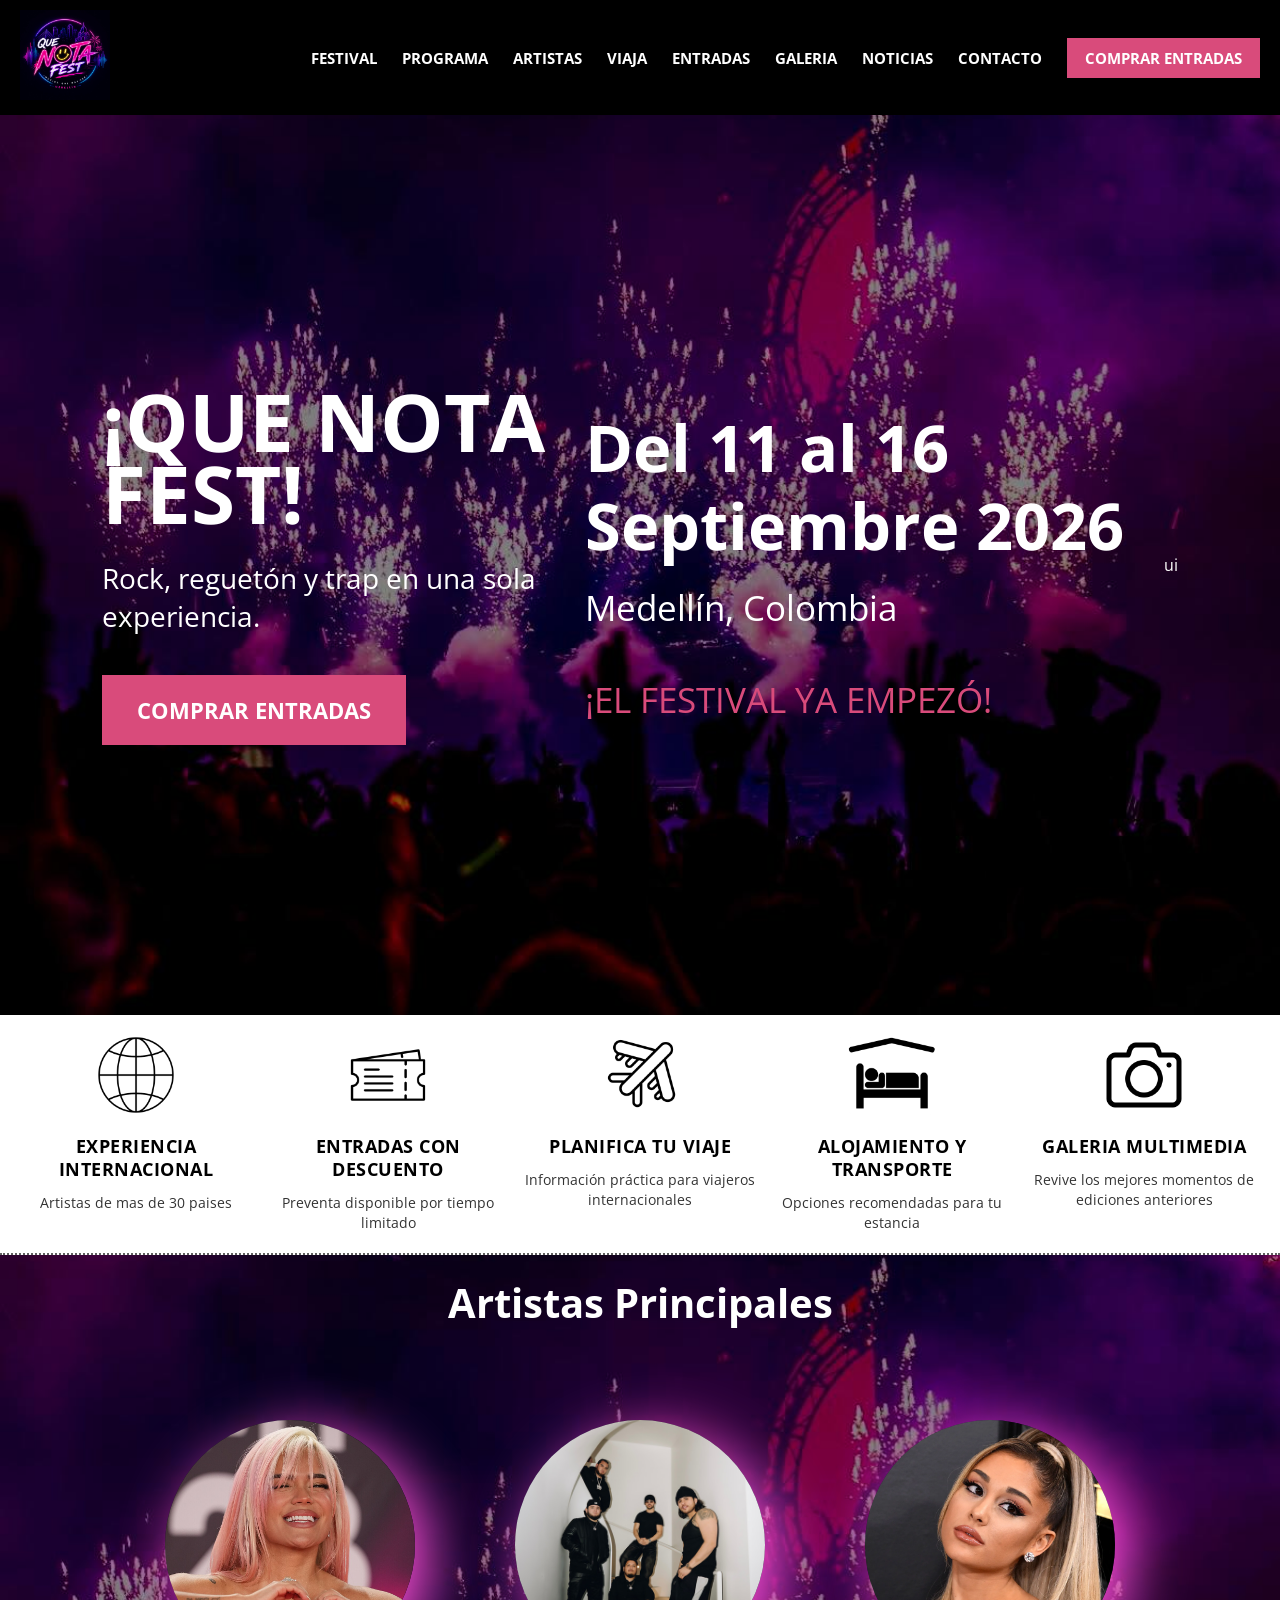
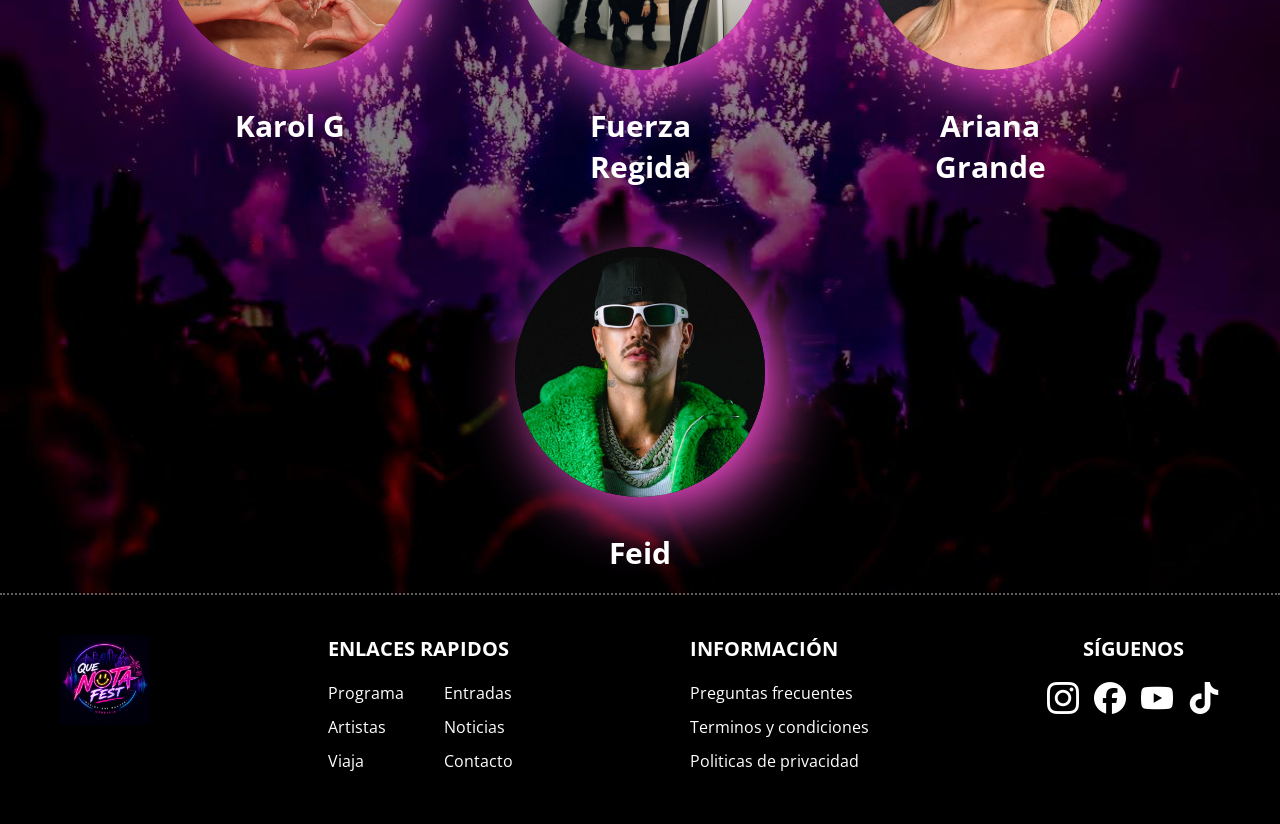
<file: index.html>
<!DOCTYPE html>
<html lang="en">
<head>
    <meta charset="UTF-8">
    <link rel="stylesheet" href="style.css">
    <meta name="viewport" content="width=device-width, initial-scale=1.0">
    <title>Que Nota Fest</title>
<header>
    <div class="logo">
        <img src="iconos/quenotafest.jpg.jpeg" alt="">
    </div>
    
    <button class="menu-hamburger" id="menu-hamburger">
        <span></span>
        <span></span>
        <span></span>
    </button>

    <nav id="nav-menu">
        <ul>
            <li><a href="index.html">FESTIVAL</a></li>
            <li><a href="programa.html">PROGRAMA</a></li>
            <li><a href="index.html#artistas">ARTISTAS</a></li>
            <li><a href="alojamiento.html">VIAJA</a></li>
            <li><a href="index.html">ENTRADAS</a></li>
            <li><a href="index.html">GALERIA</a></li>
            <li><a href="index.html">NOTICIAS</a></li>
            <li><a href="index.html#redes">CONTACTO</a></li>
            <li><a href="index.html">COMPRAR ENTRADAS</a></li>
        </ul>
    </nav>
</header>
    <main>

    <div class="lado-izquierdo">
        <h1>¡QUE NOTA <br>FEST!</h1>
        <p>Rock, reguetón y trap en una sola <br>
            experiencia.</p>
        <button>COMPRAR ENTRADAS</button>
    </div>

    <div class="lado-derecho">
    <h2>Del 11 al 16<br> Septiembre 2026</h2>
    <h3>Medellín, Colombia</h3>
    
    <div id="countdown" class="countdown">
        <div class="tiempo-box"><span id="dias">00</span><p>Días</p></div>
        <div class="tiempo-box"><span id="horas">00</span><p>Hrs</p></div>
        <div class="tiempo-box"><span id="minutos">00</span><p>Min</p></div>
        <div class="tiempo-box"><span id="segundos">00</span><p>Seg</p></div>
    </div>
</div>ui

    </main>

    <section>
        <div class="Tarjeta">
            <img src="iconos/globe.png" alt="globo">
            <h2>EXPERIENCIA INTERNACIONAL</h2>
            <p>Artistas de mas de 30 paises</p>
        </div>
        <div class="Tarjeta">
            <img src="iconos/ticket.png" alt="ticket">
            <h2>ENTRADAS CON DESCUENTO</h2>
            <p>Preventa disponible por tiempo limitado</p>
        </div>
        <div class="Tarjeta">
            <img src="iconos/avion.png" alt="avion">
            <h2>PLANIFICA TU VIAJE</h2>
            <p>Información práctica para viajeros internacionales</p>
        </div>
        <div class="Tarjeta">
            <img src="iconos/hotel.png" alt="hotel">
            <h2>ALOJAMIENTO Y TRANSPORTE</h2>
            <p>Opciones recomendadas para tu estancia</p>
        </div>
        <div class="Tarjeta">
            <img src="iconos/camera.png" alt="camera">
            <h2>GALERIA MULTIMEDIA</h2>
            <p>Revive los mejores momentos de ediciones anteriores</p>
        </div>
    </section>

    <section class="Artistassection" id="artistas">
        <h1>Artistas Principales</h1>
        <div class="Artistas">
            <img src="artistas/karolg.jpg" alt="Karol G">
            <h3>Karol G</h3>
        </div>
        <div class="Artistas">
            <img src="artistas/fuerzaregida.jpg" alt="Fuerza Regida">
            <h3>Fuerza <br>Regida</h3>
        </div>

        <div class="Artistas">
            <img src="artistas/arianagrande.webp" alt="Ariana Grande">
            <h3>Ariana <br>Grande</h3>
        </div>
        <div class="Artistas">
            <img src="artistas/Feid.webp" alt="Feid">
            <h3>Feid</h3>
        </div>
    </section>

    <footer class="footer">

    <div class="logo">
        <img src="iconos/quenotafest.jpg.jpeg" alt="">
    </div>

    <div class="enlaces">
        <h2>ENLACES RAPIDOS</h2>

        <div class="links">
            <div>
                <p>Programa</p>
                <p>Artistas</p>
                <p>Viaja</p>
            </div>

            <div>
                <p>Entradas</p>
                <p>Noticias</p>
                <p>Contacto</p>
            </div>
        </div>
    </div>

    <div class="informacion">
        <h2>INFORMACIÓN</h2>

        <p>Preguntas frecuentes</p>
        <p>Terminos y condiciones</p>
        <p>Politicas de privacidad</p>
    </div>

    <div class="siguenos">
        <h2>SÍGUENOS</h2>

        <div class="redes" id="redes">
            <div>
                <img src="iconos/instagram-white-icon.webp" alt="Instagram">
            </div>
            <div>
                <img src="iconos/facebook-app-round-white-icon.webp" alt="Facebook">
            </div>
            <div>
                <img src="iconos/youtube-app-white-icon.webp" alt="YouTube">
            </div>
            <div>
                <img src="iconos/tiktok-simplified-white-icon.webp" alt="TikTok">
            </div>
        </div>
    </div>
    </footer>

    <script>
        
        const fechaEvento = new Date('September 11, 2026 00:00:00').getTime();

        const contador = setInterval(function() {
            const ahora = new Date().getTime();
            const distancia = fechaEvento - ahora;

            // Cálculos de tiempo para días, horas, minutos y segundos
            const dias = Math.floor(distancia / (1000 * 60 * 60 * 24));
            const horas = Math.floor((distancia % (1000 * 60 * 60 * 24)) / (1000 * 60 * 60));
            const minutos = Math.floor((distancia % (1000 * 60 * 60)) / (1000 * 60));
            const segundos = Math.floor((distancia % (1000 * 60)) / 1000);

            // Insertar los resultados en el HTML
            document.getElementById('dias').innerText = dias < 10 ? '0' + dias : dias;
            document.getElementById('horas').innerText = horas < 10 ? '0' + horas : horas;
            document.getElementById('minutos').innerText = minutos < 10 ? '0' + minutos : minutos;
            document.getElementById('segundos').innerText = segundos < 10 ? '0' + segundos : segundos;

            // Si la cuenta regresiva termina
            if (distancia < 0) {
                clearInterval(contador);
                document.getElementById('countdown').innerHTML = "<h3 style='color: #d94b7b;'>¡EL FESTIVAL YA EMPEZÓ!</h3>";
            }
        }, 1000);
    </script>
    <script>
        const hamburger = document.getElementById('menu-hamburger');
        const navMenu = document.getElementById('nav-menu');

        hamburger.addEventListener('click', () => {
            navMenu.classList.toggle('active');
        });

        // Opcional: Cierra el menú automáticamente cuando se da clic en un enlace
        const menuLinks = document.querySelectorAll('#nav-menu a');
        menuLinks.forEach(link => {
            link.addEventListener('click', () => {
                navMenu.classList.remove('active');
            });
        });
    </script>


</body>
</html>
</file>
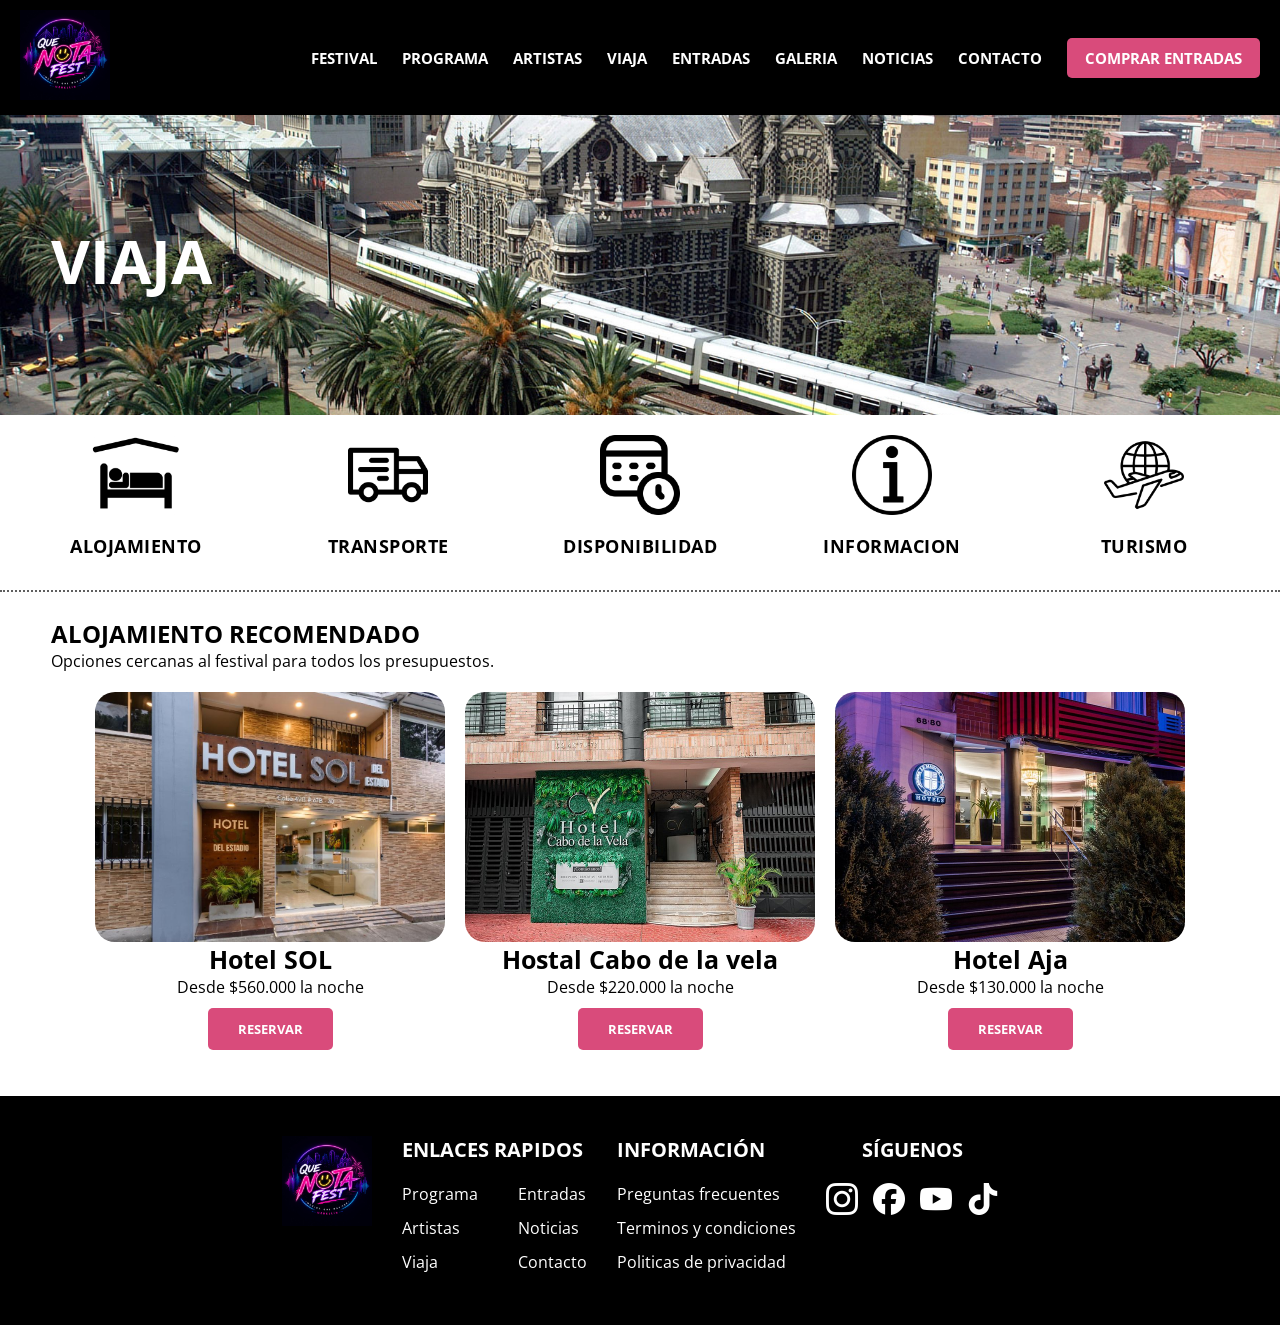
<file: alojamiento.html>
<!DOCTYPE html>
<html lang="en">
<head>
    <meta charset="UTF-8">
    <meta name="viewport" content="width=device-width, initial-scale=1.0">
    <title>PROGRAMA</title>
    <link rel="stylesheet" href="alojamiento.css">
</head>
<body>
    <header>
        <div class="logo">
            <img src="iconos/quenotafest.jpg.jpeg" alt="">
        </div>
        <nav>
            <ul>
                <li><a href="index.html">FESTIVAL</a></li>
                <li><a href="programa.html">PROGRAMA</a></li>
                <li><a href="index.html#artistas">ARTISTAS</a></li>
                <li><a href="alojamiento.html">VIAJA</a></li>
                <li><a href="index.html">ENTRADAS</a></li>
                <li><a href="index.html">GALERIA</a></li>
                <li><a href="index.html">NOTICIAS</a></li>
                <li><a href="index.html#redes">CONTACTO</a></li>
                <li><a href="index.html">COMPRAR ENTRADAS</a></li>
            </ul>
        </nav>
    </header>
    <main>
        <section>
            <h1>VIAJA</h1>
            <img src="fondos/medellin.jpg" alt="Medellín">
        </section>
    </main>
    <section class="contenedor-tarjetas">
        <div class="tarjeta">
            <img src="iconos/hotel.png" alt="globo">
            <h2>ALOJAMIENTO</h2>
        </div>
        <div class="tarjeta">
            <img src="iconos/transporte.png" alt="ticket">
            <h2>TRANSPORTE</h2>
        </div>
        <div class="tarjeta">
            <img src="iconos/agenda.png" alt="avion">
            <h2>DISPONIBILIDAD</h2>
        </div>
        <div class="tarjeta">
            <img src="iconos/info.png" alt="hotel">
            <h2>INFORMACION</h2>
        </div>
        <div class="tarjeta">
            <img src="iconos/turismo.png" alt="camera">
            <h2>TURISMO</h2>
        </div>
    </section>

    <section class="Alojamiento">

        <h2>ALOJAMIENTO RECOMENDADO</h2>
        <p>
            Opciones cercanas al festival para todos los presupuestos.
        </p>
        <div class="tarjetas-alojamiento">

            <div class="card">
                <img src="hoteles/hotel1.jpg" alt="Hotel 1">
                <h3>Hotel SOL</h3>
                <p>Desde $560.000 la noche</p>
                <button>RESERVAR</button>
            </div>

            <div class="card">
                <img src="hoteles/hotel2.jpg" alt="Hotel 2">
                <h3>Hostal Cabo de la vela</h3>
                <p>Desde $220.000 la noche</p>
                <button>RESERVAR</button>
            </div>

            <div class="card">
                <img src="hoteles/hotel3.jpg" alt="Hotel 3">
                <h3>Hotel Aja</h3>
                <p>Desde $130.000 la noche</p>
                <button>RESERVAR</button>
            </div>

        </div>

    </section>
    <footer class="footer">

    <div class="logo">
        <img src="iconos/quenotafest.jpg.jpeg" alt="">
    </div>

    <div class="enlaces">
        <h2>ENLACES RAPIDOS</h2>

        <div class="links">
            <div>
                <p>Programa</p>
                <p>Artistas</p>
                <p>Viaja</p>
            </div>

            <div>
                <p>Entradas</p>
                <p>Noticias</p>
                <p>Contacto</p>
            </div>
        </div>
    </div>

    <div class="informacion">
        <h2>INFORMACIÓN</h2>

        <p>Preguntas frecuentes</p>
        <p>Terminos y condiciones</p>
        <p>Politicas de privacidad</p>
    </div>

    <div class="siguenos">
        <h2>SÍGUENOS</h2>

        <div class="redes" id="redes">
            <div>
                <img src="iconos/instagram-white-icon.webp" alt="Instagram">
            </div>
            <div>
                <img src="iconos/facebook-app-round-white-icon.webp" alt="Facebook">
            </div>
            <div>
                <img src="iconos/youtube-app-white-icon.webp" alt="YouTube">
            </div>
            <div>
                <img src="iconos/tiktok-simplified-white-icon.webp" alt="TikTok">
            </div>
        </div>
    </div>
    </footer>
</body>
</html>
</file>
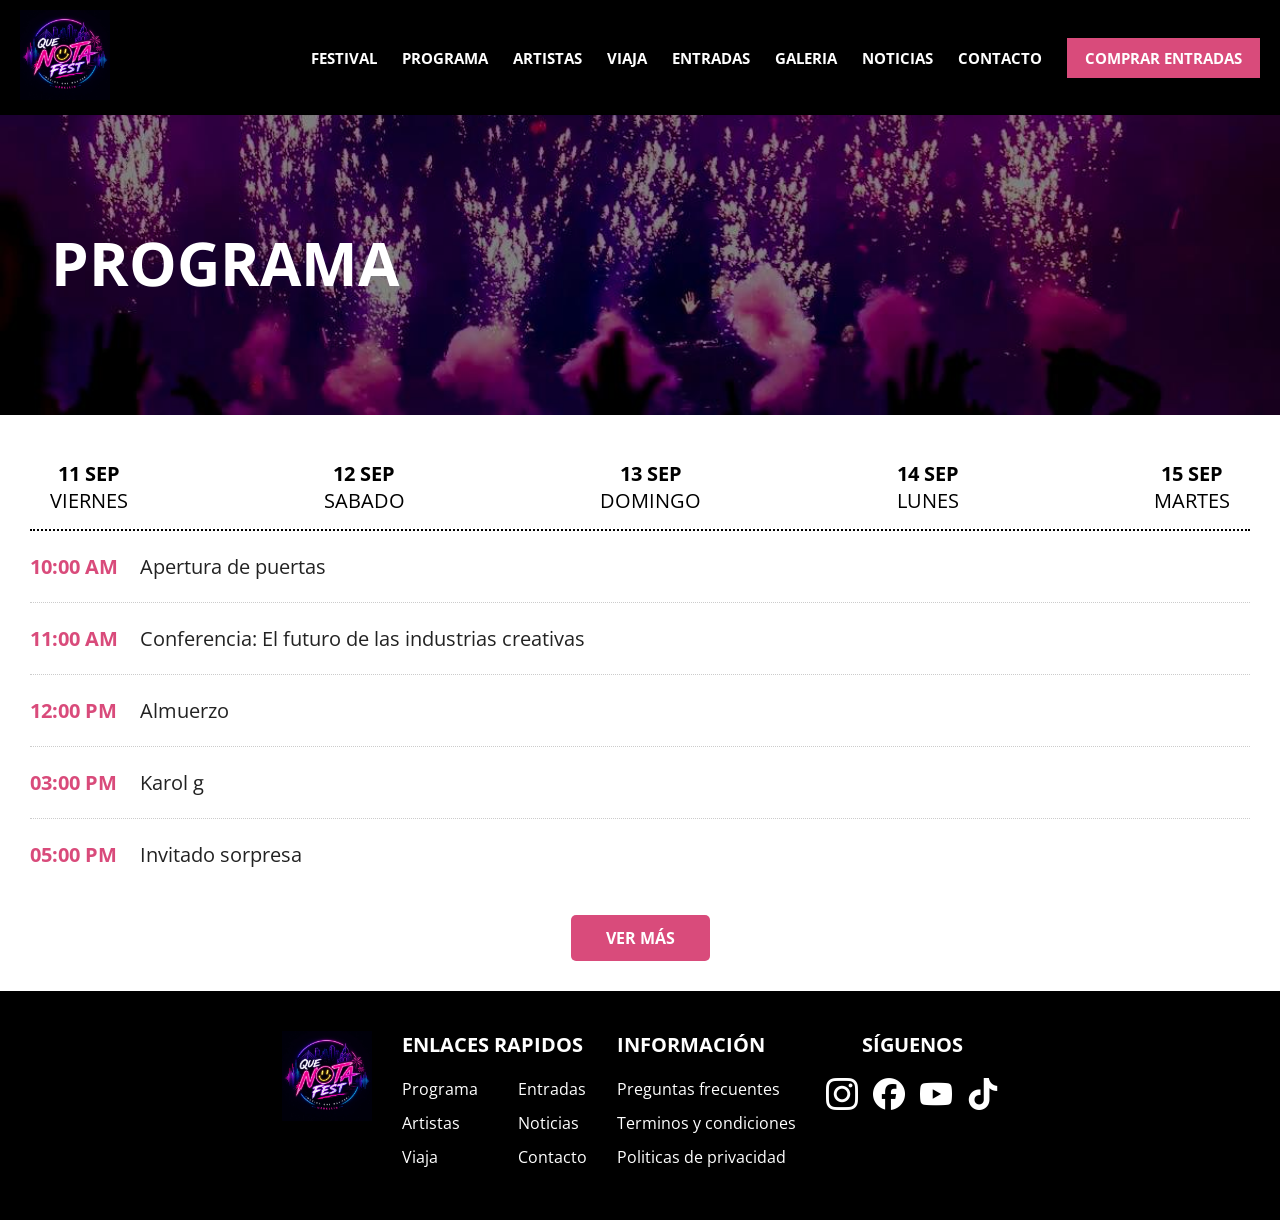
<file: programa.html>
<!DOCTYPE html>
<html lang="en">
<head>
    <meta charset="UTF-8">
    <meta name="viewport" content="width=device-width, initial-scale=1.0">
    <title>Programa</title>
    <link rel="stylesheet" href="programa.css">
</head>
<body>
    <header>
        <div class="logo">
            <img src="iconos/quenotafest.jpg.jpeg" alt="">
        </div>
        <nav>
            <ul>
                <li><a href="index.html">FESTIVAL</a></li>
                <li><a href="programa.html">PROGRAMA</a></li>
                <li><a href="index.html#artistas">ARTISTAS</a></li>
                <li><a href="alojamiento.html">VIAJA</a></li>
                <li><a href="index.html">ENTRADAS</a></li>
                <li><a href="index.html">GALERIA</a></li>
                <li><a href="index.html">NOTICIAS</a></li>
                <li><a href="index.html#redes">CONTACTO</a></li>
                <li><a href="index.html">COMPRAR ENTRADAS</a></li>
            </ul>
        </nav>
    </header>
    <main>
        <section>
            <h1>PROGRAMA</h1>
            <img src="fondos/fondo.jpeg" alt="">
        </section>
        <div class="agenda">
        <header>
            <div><b>11 SEP</b><br>VIERNES</div>
            <div><b>12 SEP</b><br>SABADO</div>
            <div><b>13 SEP</b><br>DOMINGO</div>
            <div><b>14 SEP</b><br>LUNES</div>
            <div><b>15 SEP</b><br>MARTES</div>
        </header>

        <div class="fila"><b>10:00 AM</b> <span>Apertura de puertas</span></div>
        <div class="fila"><b>11:00 AM</b> <span>Conferencia: El futuro de las industrias creativas</span></div>
        <div class="fila"><b>12:00 PM</b> <span>Almuerzo</span></div>
        <div class="fila"><b>03:00 PM</b> <span>Karol g</span></div>
        <div class="fila"><b>05:00 PM</b> <span>Invitado sorpresa</span></div>

        <a href="#" class="btn">VER MÁS</a>
    </div>
    </main>
        <footer class="footer">

    <div class="logo">
        <img src="iconos/quenotafest.jpg.jpeg" alt="">
    </div>

    <div class="enlaces">
        <h2>ENLACES RAPIDOS</h2>

        <div class="links">
            <div>
                <p>Programa</p>
                <p>Artistas</p>
                <p>Viaja</p>
            </div>

            <div>
                <p>Entradas</p>
                <p>Noticias</p>
                <p>Contacto</p>
            </div>
        </div>
    </div>

    <div class="informacion">
        <h2>INFORMACIÓN</h2>

        <p>Preguntas frecuentes</p>
        <p>Terminos y condiciones</p>
        <p>Politicas de privacidad</p>
    </div>

    <div class="siguenos">
        <h2>SÍGUENOS</h2>

        <div class="redes" id="redes">
            <div>
                <img src="iconos/instagram-white-icon.webp" alt="Instagram">
            </div>
            <div>
                <img src="iconos/facebook-app-round-white-icon.webp" alt="Facebook">
            </div>
            <div>
                <img src="iconos/youtube-app-white-icon.webp" alt="YouTube">
            </div>
            <div>
                <img src="iconos/tiktok-simplified-white-icon.webp" alt="TikTok">
            </div>
        </div>
    </div>
    </footer>
</body>
</html>
</file>
<file: style.css>
@import url('https://fonts.googleapis.com/css2?family=Open+Sans:ital,wght@0,300..800;1,300..800&display=swap');

*{
    margin: 0;
    padding: 0;
    box-sizing: border-box;
    font-family: "Open Sans", sans-serif;
}

body{
    overflow-x: hidden;
}

header{
    background-color: black;
    display: flex;
    align-items: center;
    justify-content: space-between;
    padding: 10px 20px;
    width: 100%;
}

.logo img{
    width: 90px;
}

nav ul{
    display: flex;
    align-items: center;
    gap: 25px;
    list-style: none;
    flex-wrap: wrap;
}

li a{
    text-decoration: none;
    color: white;
    font-size: 15px;
    font-weight: bold;
    
}

ul li:last-child a{
    background-color: #d94b7b;
    padding: 10px 18px;
}
main{
    background-image: url('fondos/fondo.jpeg');
    background-size: cover;
    background-position: center;
    height: 100vh;
    display: flex;
    justify-content: space-between;
    align-items: center;
    padding: 80px;
    color: white;
    flex-wrap: wrap;
    justify-content: center;
    gap: 40px;
    padding: 40px;
    box-sizing: border-box;
}

.lado-izquierdo{
    max-width: 500px;
}

main h1{
    font-size: 80px;
    line-height: 0.9;
    margin-bottom: 30px;
    font-weight: bold;
}

main p{
    font-size: 28px;
    margin-bottom: 40px;
}

main button{
    background-color: #d94b7b;
    color: white;
    border: none;
    padding: 20px 35px;
    font-size: 22px;
    font-weight: bold;
    cursor: pointer;
}

.lado-derecho{
    text-align: left;
}

.lado-derecho h2{
    font-size: 65px;
    line-height: 1.2;
}

.lado-derecho h3{
    margin-top: 20px;
    font-size: 35px;
    font-weight: normal;
}


section  {
    display: flex;
    justify-content: center;
    gap: 20px;
    padding: 20px 20px;
    flex-wrap: wrap; 
    border-bottom: 2px dotted #5f5f5f;
    width: 100%; 
}

.Tarjeta {
    display: flex;
    flex-direction: column;
    align-items: center;            
    text-align: center;             
    flex: 1;                        
    min-width: 150px;               
}

.Tarjeta img {
    height: 80px;
    width: auto;
    object-fit: contain;
    margin-bottom: 20px;
}

.Tarjeta h2 {
    font-size: 1.1rem;
    font-weight: 700;
    color: #000000;
    margin: 0 0 12px 0;
    line-height: 1.3;
    text-transform: uppercase;
    letter-spacing: 0.5px;
}

.Tarjeta p {
    font-size: 0.9rem;
    color: #333333;
    margin: 0;
    line-height: 1.4;
}

.Artistassection {
    background-image: url(fondos/fondo.jpeg);
    background-size: cover;
    background-position: center;
    display: flex;
    flex-wrap: wrap;
    justify-content: center;
}

.Artistassection h1 {
    width: 100%;
    text-align: center;
    font-size: 40px;
    color: white;
    margin-bottom: 30px;
    font-weight: bold;
}

.Artistas h3 {
    font-size: 30px;
    color: white;
    margin-top: 10px;
    text-align: center;
}

.Artistas img {
    margin: 40px;
    margin-bottom: 20px;
    width: 250px;
    height: 250px;
    border-radius: 50%;
    object-fit: cover;
    box-shadow: 15px 15px 60px #ff4fd8;
    object-position: top;
}

.footer{
    background: black;
    color: white;
    padding: 40px 60px;
    display: flex;
    justify-content: space-between;
    gap: 30px;
   
}

.footer h2{
    margin-bottom: 20px;
    font-size: 20px;
}

.footer p{
    margin-bottom: 12px;
    cursor: pointer;
}

.footer p:hover{
    color: #ea4c89;
}

.logo img{
    height: auto;
}

.links{
    display: flex;
    gap: 40px;
}

.siguenos{
    text-align: center;
}

.redes{
    display: flex;
    gap: 15px;
}

.redes img{
    width: 32px;
    height: 32px;
}


    .countdown {
    display: flex;
    gap: 15px;
    margin-top: 25px;
}

.tiempo-box {
    background: rgba(255, 255, 255, 0.1);
    backdrop-filter: blur(5px);
    border: 1px solid rgba(255, 255, 255, 0.2);
    padding: 10px 15px;
    border-radius: 8px;
    text-align: center;
    min-width: 70px;
}

.tiempo-box span {
    font-size: 30px;
    font-weight: bold;
    color: #d94b7b; /* El color rosa de tus botones */
    display: block;
}

.tiempo-box p {
    font-size: 12px !important;
    margin-bottom: 0 !important;
    color: #ffffff;
    text-transform: uppercase;
    letter-spacing: 1px;

}


@media (max-width: 768px) {
    
    header {
        flex-direction: row; /* Mantiene logo y hamburguesa en la misma línea */
        justify-content: space-between;
        align-items: center;
        padding: 15px 20px;
        position: relative;
    }

    /* Mostrar el botón hamburguesa solo en celulares */
    .menu-hamburger {
        display: flex;
    }

    /* Ocultamos el menú por defecto en celular */
    nav {
        display: none; 
        position: absolute;
        top: 100%; /* Aparece justo debajo del header */
        left: 0;
        width: 100%;
        background-color: black;
        padding: 20px 0;
        z-index: 1000;
    }

    /* Esta clase la activará JavaScript al dar clic */
    nav.active {
        display: block;
    }

    nav ul {
        flex-direction: column;
        gap: 15px;
        width: 100%;
        text-align: center;
    }

    nav ul li {
        width: 100%;
    }

    nav ul li a {
        display: block;
        padding: 10px 0;
        font-size: 16px;
    }

    ul li:last-child a {
        display: inline-block;
        width: auto;
        padding: 10px 25px;
    }
    
    /* ... (aquí abajo dejas los estilos del 'main' que ya tenías en el @media) ... */
}
.menu-hamburger {
    display: none;
    flex-direction: column;
    gap: 5px;
    background: none;
    border: none;
    cursor: pointer;
}

.menu-hamburger span {
    display: block;
    width: 28px;
    height: 3px;
    background-color: white;
    border-radius: 2px;
}
</file>
<file: alojamiento.css>
@import url('https://fonts.googleapis.com/css2?family=Open+Sans:ital,wght@0,300..800;1,300..800&display=swap');

*{
    margin: 0;
    padding: 0;
    box-sizing: border-box;
    font-family: "Open Sans", sans-serif;
}

body{
    overflow-x: hidden;
}


header{
    width: 100%;
    background-color: black;

    display: flex;
    justify-content: space-between;
    align-items: center;

    padding: 10px 20px;
}

.logo img{
    width: 90px;
}

nav ul{
    display: flex;
    align-items: center;
    gap: 25px;

    list-style: none;
    flex-wrap: wrap;
}

nav ul li a{
    text-decoration: none;
    color: white;
    font-size: 15px;
    font-weight: bold;
}

nav ul li:last-child a{
    background-color: #d94b7b;
    padding: 10px 18px;
    border-radius: 5px;
}


main section{
    position: relative;
}

main section img{
    width: 100%;
    height: 300px;
    object-fit: cover;
    display: block;
}

main section h1{
    position: absolute;
    top: 35%;
    left: 4%;

    color: white;
    font-size: 60px;
}

.contenedor-tarjetas {
    display: flex;
    justify-content: center;
    gap: 20px;
    padding: 20px 20px;
    flex-wrap: wrap; 
    border-bottom: 2px dotted #5f5f5f;
    width: 100%; 
}

.tarjeta {
    display: flex;
    flex-direction: column;
    align-items: center;            
    text-align: center;             
    flex: 1;                        
    min-width: 150px;               
}

.tarjeta img {
    height: 80px;
    width: auto;
    object-fit: contain;
    margin-bottom: 20px;
}

.tarjeta h2 {
    font-size: 1.1rem;
    font-weight: 700;
    color: #000000;
    margin: 0 0 12px 0;
    line-height: 1.3;
    text-transform: uppercase;
    letter-spacing: 0.5px;
}

.tarjeta p {
    font-size: 0.9rem;
    color: #333333;
    margin: 0;
    line-height: 1.4;
}


.Alojamiento {
    padding: 2% 4%;
    text-align: left;
}

.tarjetas-alojamiento{
    display: flex;
    justify-content: center;
    gap: 20px;
    flex-wrap: wrap;
    width: 100%;
    padding: 20px;
}

.tarjetas-alojamiento img{
    width: 100%;
    height: 250px;
    object-fit: cover;
    border-radius: 20px;
}

.tarjetas-alojamiento h3 {
    font-size: 25px;
    color: #000000;
}

.card{
    display: flex;
    flex-direction: column;
    align-items: center;
    text-align: center;
    flex: 1 1 300px;
    max-width: 350px;
}
.card button {
    background-color: #d94b7b;
    color: white;
    border: none;
    padding: 12px 30px;
    border-radius: 5px;
    font-weight: bold;
    cursor: pointer;
    margin-top: 10px; 
    transition: background-color 0.2s ease;
}
.footer{
    background: black;
    color: white;
    padding: 40px 60px;
    display: flex;
    justify-content: space-between;
    gap: 30px;
     flex-wrap: wrap;
    justify-content: center;
}

.footer h2{
    margin-bottom: 20px;
    font-size: 20px;
}

.footer p{
    margin-bottom: 12px;
    cursor: pointer;
}

.footer p:hover{
    color: #ea4c89;
}

.logo img{
    height: auto;
}

.links{
    display: flex;
    gap: 40px;
}

.siguenos{
    text-align: center;
}

.redes{
    display: flex;
    gap: 15px;
}

.redes img{
    width: 32px;
    height: 32px;
}
</file>
<file: programa.css>
@import url('https://fonts.googleapis.com/css2?family=Open+Sans:ital,wght@0,300..800;1,300..800&display=swap');

*{
    margin: 0;
    padding: 0;
    box-sizing: border-box;
    font-family: "Open Sans", sans-serif;
}

body{
    overflow-x: hidden;
}

header{
    background-color: black;
    display: flex;
    align-items: center;
    justify-content: space-between;
    padding: 10px 20px;
    width: 100%;
}

.logo img{
    width: 90px;
}

nav ul{
    display: flex;
    align-items: center;
    gap: 25px;
    list-style: none;
    flex-wrap: wrap;
}

li a{
    text-decoration: none;
    color: white;
    font-size: 15px;
    font-weight: bold;
    
}

ul li:last-child a{
    background-color: #d94b7b;
    padding: 10px 18px;
}

main section{
    position: relative;
}

main section img{
    width: 100%;
    height: 300px;
    object-fit: cover;
}

main section h1{
    position: absolute;
    color: white;
    font-size: 60px;
    top: 35%;
    left: 4%;
    text-align: center;
}
.agenda {
    background: white;
    width: 100%;
    padding: 30px;
    text-align: center;
    border-radius: 8px;
}

.agenda header {
    background-color: transparent;
    display: flex;
    justify-content: space-between;
    padding-bottom: 15px;
    border-bottom: 2px dotted black;
    font-size: 20px;
    width: 100%;
}

.agenda header div {
    text-align: center;
}

.fila {
    display: flex;
    text-align: left;
    padding: 22px 0;
    border-bottom: 1px dotted #ccc;
    font-size: 20px;
}

.fila:last-of-type {
    border: none;
}

.fila b {
    color: #d94b7b;
    width: 110px;
    flex-shrink: 0;
}

.fila span {
    color: #222;
}

.btn {
    display: inline-block;
    background: #d94b7b;
    color: white;
    text-decoration: none;
    font-weight: bold;
    padding: 12px 35px;
    border-radius: 5px;
    margin-top: 25px;
}

.btn:hover {
    background: #000000;
}


.footer{
    background: black;
    color: white;
    padding: 40px 60px;
    display: flex;
    justify-content: space-between;
    gap: 30px;
     flex-wrap: wrap;
    justify-content: center;
}

.footer h2{
    margin-bottom: 20px;
    font-size: 20px;
}

.footer p{
    margin-bottom: 12px;
    cursor: pointer;
}

.footer p:hover{
    color: #ea4c89;
}

.logo img{
    height: auto;
}

.links{
    display: flex;
    gap: 40px;
}

.siguenos{
    text-align: center;
}

.redes{
    display: flex;
    gap: 15px;
}

.redes img{
    width: 32px;
    height: 32px;
}
</file>
